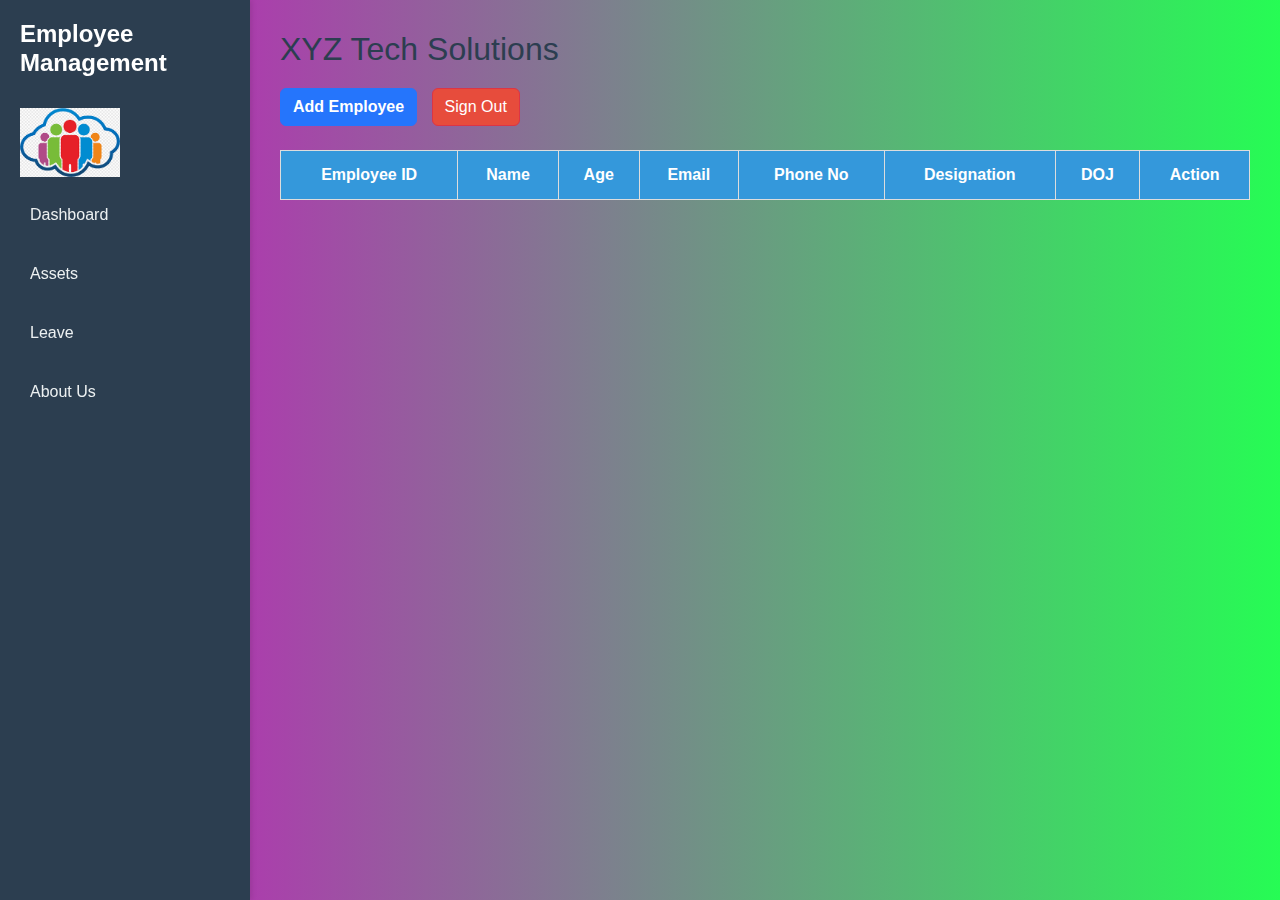
<file: employee project/index.html>
<!DOCTYPE html>
<html lang="en">
<head>
    <meta charset="UTF-8">
    <meta name="viewport" content="width=device-width, initial-scale=1.0">
    <title>Employee Management</title>
    <link href="https://cdn.jsdelivr.net/npm/bootstrap@5.3.0/dist/css/bootstrap.min.css" rel="stylesheet">
    <link rel="stylesheet" href="style.css">
</head>
<body>

    <!-- Sidebar -->
    <div class="sidebar">
        <h4 class="text-white">Employee Management</h4>
        <img src="hrm.png" alt="Logo" class="img-fluid mb-3">
        <a href="Dashboard.html">Dashboard</a>
        <a href="Assets.html">Assets</a>
        <a href="Leave.html">Leave</a>
        <a href="About Us">About Us </a>
    </div>

    <!-- Main Content -->
    <div class="main-content">
        <h2>XYZ Tech Solutions</h2>
        
        <!-- Button to open the Add Employee modal -->
        <button class="btn btn-primary" data-bs-toggle="modal" data-bs-target="#addEmployeeModal">Add Employee</button>
        <button class="btn btn-danger signout-btn" onclick="signOut()">Sign Out</button>

        <!-- Add Employee Modal -->
        <div class="modal fade" id="addEmployeeModal" tabindex="-1" aria-labelledby="addEmployeeModalLabel" aria-hidden="true">
            <div class="modal-dialog">
                <div class="modal-content">
                    <div class="modal-header">
                        <h5 class="modal-title" id="addEmployeeModalLabel">Add New Employee</h5>
                        <button type="button" class="btn-close" data-bs-dismiss="modal" aria-label="Close"></button>
                    </div>
                    <div class="modal-body">
                        <form id="employeeForm">
                            <div class="mb-3">
                                <label for="name" class="form-label">Name</label>
                                <input type="text" class="form-control" id="name" required>
                            </div>
                            <div class="mb-3">
                                <label for="Age" class="form-label">Age</label>
                                <input type="tel" class="form-control" id="Age" required>
                            </div>
                            <div class="mb-3">
                                <label for="email" class="form-label">Email</label>
                                <input type="email" class="form-control" id="email" required>
                            </div>
                            <div class="mb-3">
                                <label for="phone" class="form-label">Phone No.</label>
                                <input type="tel" class="form-control" id="phone" required>
                            </div>
                            <div class="mb-3">
                                <label for="designation" class="form-label">Designation</label>
                                <input type="text" class="form-control" id="designation" required>
                            </div>
                            <div class="mb-3">
                                <label for="DOJ" class="form-label">DOJ</label>
                                <input type="date" class="form-control" id="DOJ" required>
                            </div>
                            <button type="button" class="btn btn-success" onclick="addEmployee()">Submit</button>
                        </form>
                    </div>
                </div>
            </div>
        </div>

        <!-- Employee Table -->
        <table class="table table-bordered table-hover mt-4">
            <thead>
                <tr>
                    <th>Employee ID</th>
                    <th>Name</th>
                    <th>Age</th>
                    <th>Email</th>
                    <th>Phone No</th>
                    <th>Designation</th>
                    <th>DOJ</th>
                    <th>Action</th>
                </tr>
            </thead>
            <tbody id="employeeTable">
                <!-- Dynamic Employee Rows Will Be Added Here -->
            </tbody>
        </table>
    </div>

    <script src="https://cdn.jsdelivr.net/npm/bootstrap@5.3.0/dist/js/bootstrap.bundle.min.js"></script>
    <script src="script.js"></script>
</body>
</html>
</file>
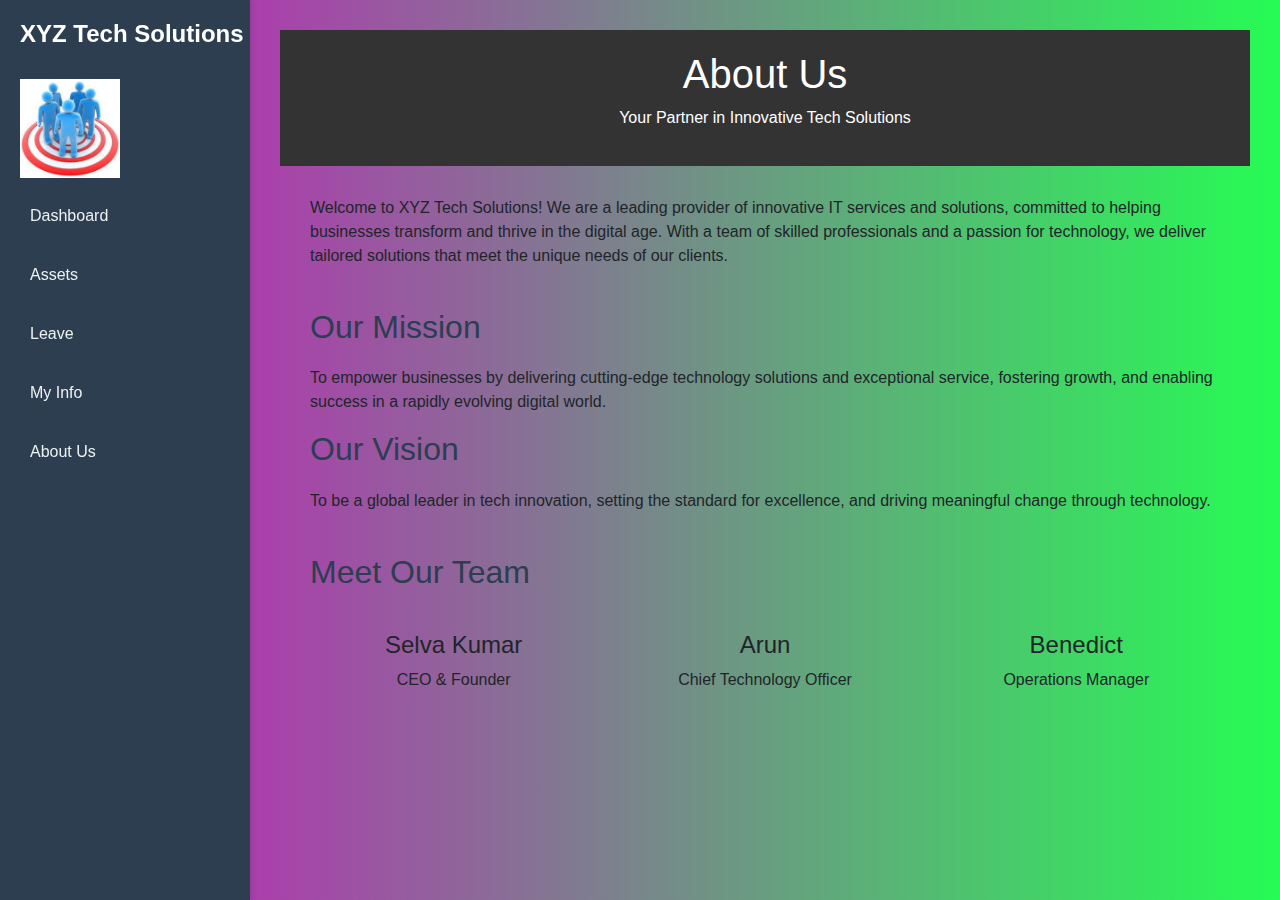
<file: employee project/About Us.html>
<!DOCTYPE html>
<html lang="en">
<head>
    <meta charset="UTF-8">
    <meta name="viewport" content="width=device-width, initial-scale=1.0">
    <title>About Us - XYZ Tech Solutions</title>
    <link href="https://cdn.jsdelivr.net/npm/bootstrap@5.3.0-alpha1/dist/css/bootstrap.min.css" rel="stylesheet" />
    <style>
        .about-header {
            background-color: #333;
            color: white;
            padding: 20px;
            text-align: center;
        }
        .about-content {
            padding: 30px;
        }
        .mission-vision {
            margin-top: 40px;
        }
        .team-section {
            margin-top: 40px;
        }
        .team-member {
            text-align: center;
            margin: 20px 0;
        }
        .team-member img {
            border-radius: 50%;
            max-width: 150px;
        }
    </style>
        <link rel="stylesheet" href="style.css">

</head>
<body>

    <!-- Sidebar -->
    <div class="sidebar">
        <h4 class="text-white">XYZ Tech Solutions</h4>
        <img src="logo.png" alt="Logo" class="img-fluid mb-3">
        <a href="dashboard.html">Dashboard</a>
        <a href="assets.html">Assets</a>
        <a href="leave.html">Leave</a>
        <a href="my-info.html">My Info</a>
        <a href="about-us.html">About Us</a>
    </div>

    <!-- Main Content -->
    <div class="main-content">
        <div class="about-header">
            <h1>About Us</h1>
            <p>Your Partner in Innovative Tech Solutions</p>
        </div>

        <div class="about-content">
            <p>
                Welcome to XYZ Tech Solutions! We are a leading provider of innovative IT services and solutions,
                committed to helping businesses transform and thrive in the digital age. With a team of skilled professionals
                and a passion for technology, we deliver tailored solutions that meet the unique needs of our clients.
            </p>

            <div class="mission-vision">
                <h2>Our Mission</h2>
                <p>
                    To empower businesses by delivering cutting-edge technology solutions and exceptional service, fostering
                    growth, and enabling success in a rapidly evolving digital world.
                </p>

                <h2>Our Vision</h2>
                <p>
                    To be a global leader in tech innovation, setting the standard for excellence, and driving meaningful
                    change through technology.
                </p>
            </div>

            <div class="team-section">
                <h2>Meet Our Team</h2>
                <div class="row">
                    <div class="col-md-4 team-member">

                        <h4>Selva Kumar</h4>
                        <p>CEO & Founder</p>
                    </div>
                    <div class="col-md-4 team-member">
                        <h4>Arun</h4>
                        <p>Chief Technology Officer</p>
                    </div>
                    <div class="col-md-4 team-member">
                        <h4>Benedict</h4>
                        <p>Operations Manager</p>
                    </div>
                </div>
            </div>
        </div>
    </div>

    <!-- Bootstrap JS (Optional) -->
    <script src="https://cdn.jsdelivr.net/npm/@popperjs/core@2.11.6/dist/umd/popper.min.js"></script>
    <script src="https://cdn.jsdelivr.net/npm/bootstrap@5.3.0-alpha1/dist/js/bootstrap.min.js"></script>
    <script src="script.js"></script>
</body>
</html>
</file>
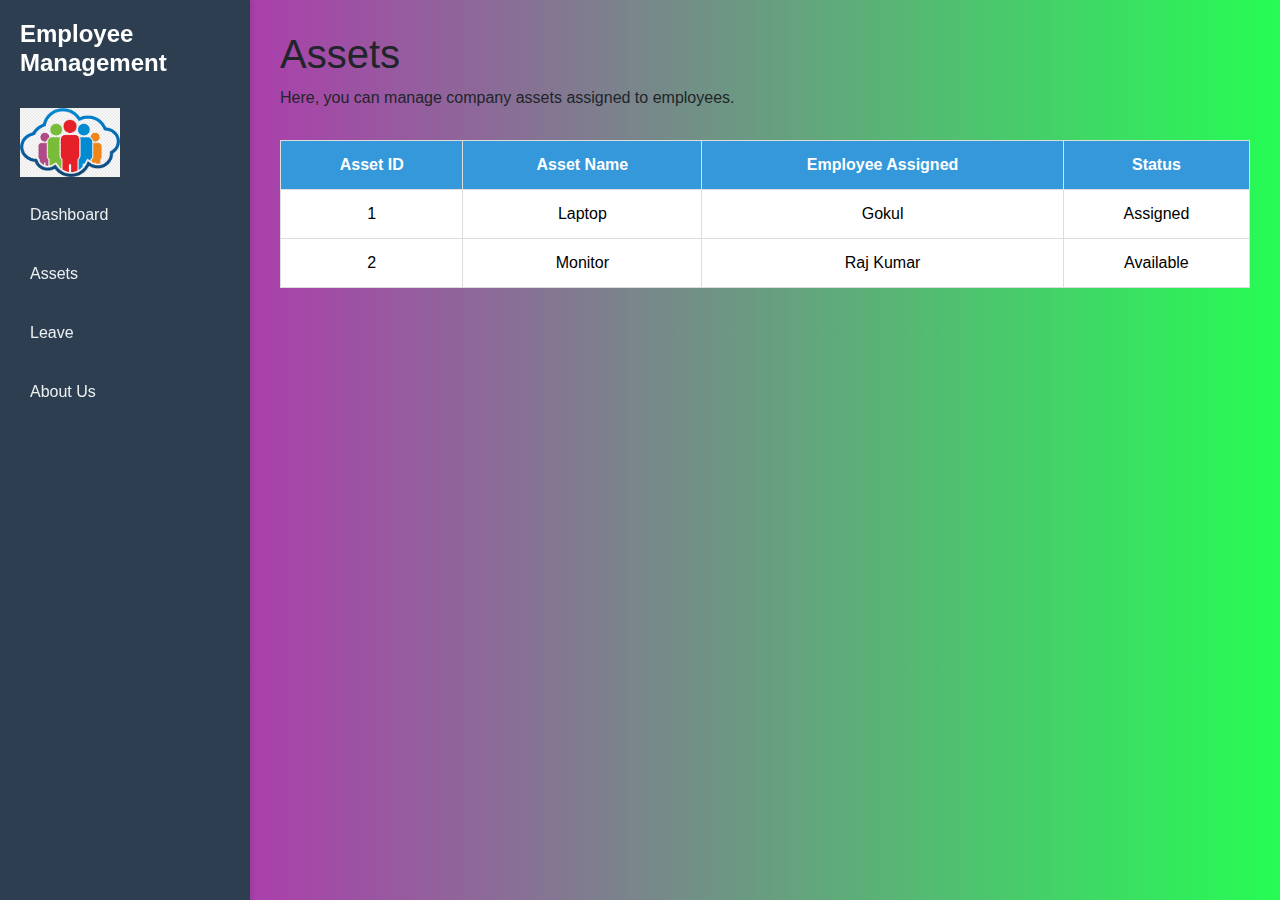
<file: employee project/Assets.html>
<!DOCTYPE html>
<html lang="en">
<head>
    <meta charset="UTF-8">
    <meta name="viewport" content="width=device-width, initial-scale=1.0">
    <title>Assets - Employee Management</title>
    <link href="https://cdn.jsdelivr.net/npm/bootstrap@5.3.0-alpha1/dist/css/bootstrap.min.css" rel="stylesheet" />
    <link rel="stylesheet" href="style.css">

</head>
<body>

    <!-- Sidebar -->
    <div class="sidebar">
        <h4>Employee Management</h4>
        <img src="hrm.png" alt="Logo" class="img-fluid mb-3">
        <a href="Dashboard.html">Dashboard</a>
        <a href="Assets.html">Assets</a>
        <a href="leave.html">Leave</a>
        <a href="About Us.html">About Us</a>
    </div>

    <!-- Main Content -->
    <div class="main-content">
        <h1>Assets</h1>
        <p>Here, you can manage company assets assigned to employees.</p>
        <table class="table">
            <thead>
                <tr>
                    <th>Asset ID</th>
                    <th>Asset Name</th>
                    <th>Employee Assigned</th>
                    <th>Status</th>
                </tr>
            </thead>
            <tbody>
                <tr>
                    <td>1</td>
                    <td>Laptop</td>
                    <td>Gokul</td>
                    <td>Assigned</td>
                </tr>
                <tr>
                    <td>2</td>
                    <td>Monitor</td>
                    <td>Raj Kumar</td>
                    <td>Available</td>
                </tr>
            </tbody>
        </table>
    </div>

    <!-- Bootstrap JS (Optional) -->
    <script src="https://cdn.jsdelivr.net/npm/@popperjs/core@2.11.6/dist/umd/popper.min.js"></script>
    <script src="https://cdn.jsdelivr.net/npm/bootstrap@5.3.0-alpha1/dist/js/bootstrap.min.js"></script>
    <script src="script.js"></script>
</body>
</html>
</file>
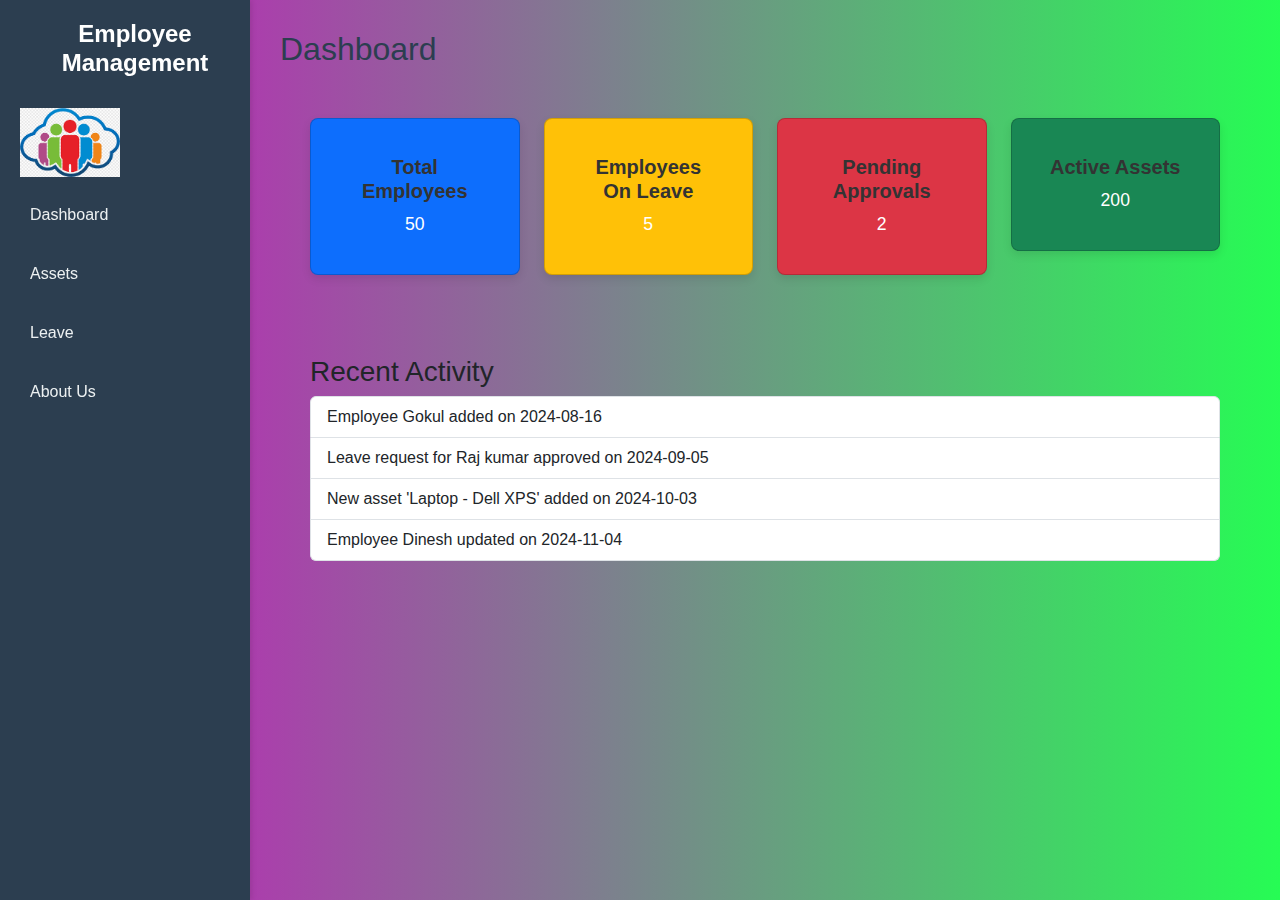
<file: employee project/Dashboard.html>
<!DOCTYPE html>
<html lang="en">
<head>
    <meta charset="UTF-8">
    <meta name="viewport" content="width=device-width, initial-scale=1.0">
    <title>Dashboard - Employee Management</title>
    <link href="https://cdn.jsdelivr.net/npm/bootstrap@5.3.0/dist/css/bootstrap.min.css" rel="stylesheet">
    <link rel="stylesheet" href="style.css">
    <style>
        /* Dashboard specific styles */
        .card {
            margin-bottom: 20px;
        }
        .card-title {
            font-size: 1.25rem;
        }
        .card-text {
            font-size: 1.1rem;
        }
        .card-body {
            text-align: center;
        }
        .stat-icon {
            font-size: 2.5rem;
        }
        .stat-card {
            transition: transform 0.2s ease-in-out;
        }
        .stat-card:hover {
            transform: scale(1.05);
        }
        .dashboard-section {
            padding: 30px;
        }
    </style>
</head>
<body>

    <!-- Sidebar -->
    <div class="sidebar">
        <h4 class="text-center text-white">Employee Management</h4>
        <img src="hrm.png" alt="Logo" class="img-fluid mb-3">
        <a href="Dashboard.html">Dashboard</a>
        <a href="assets.html">Assets</a>
        <a href="leave.html">Leave</a>
        <a href="About Us.html">About Us</a>
    </div>

    <!-- Main Content -->
    <div class="main-content">
        <h2>Dashboard</h2>

        <!-- Dashboard Stats Section -->
        <div class="dashboard-section">
            <div class="row">
                <!-- Total Employees Card -->
                <div class="col-md-3">
                    <div class="card text-white bg-primary stat-card">
                        <div class="card-body">
                            <i class="bi bi-person-fill stat-icon"></i>
                            <h5 class="card-title">Total Employees</h5>
                            <p class="card-text" id="totalEmployees">50</p>
                        </div>
                    </div>
                </div>

                <!-- On Leave Employees Card -->
                <div class="col-md-3">
                    <div class="card text-white bg-warning stat-card">
                        <div class="card-body">
                            <i class="bi bi-person-lines-fill stat-icon"></i>
                            <h5 class="card-title">Employees On Leave</h5>
                            <p class="card-text" id="onLeave">5</p>
                        </div>
                    </div>
                </div>

                <!-- Pending Approvals Card -->
                <div class="col-md-3">
                    <div class="card text-white bg-danger stat-card">
                        <div class="card-body">
                            <i class="bi bi-hourglass-split stat-icon"></i>
                            <h5 class="card-title">Pending Approvals</h5>
                            <p class="card-text" id="pendingApprovals">2</p>
                        </div>
                    </div>
                </div>

                <!-- Active Assets Card -->
                <div class="col-md-3">
                    <div class="card text-white bg-success stat-card">
                        <div class="card-body">
                            <i class="bi bi-briefcase-fill stat-icon"></i>
                            <h5 class="card-title">Active Assets</h5>
                            <p class="card-text" id="activeAssets">200</p>
                        </div>
                    </div>
                </div>
            </div>
        </div>

        <!-- Recent Activity Section -->
        <div class="dashboard-section">
            <h3>Recent Activity</h3>
            <ul class="list-group">
                <li class="list-group-item">Employee Gokul added on 2024-08-16 </li>
                <li class="list-group-item">Leave request for  Raj kumar approved on 2024-09-05</li>
                <li class="list-group-item">New asset 'Laptop - Dell XPS' added on 2024-10-03</li>
                <li class="list-group-item">Employee  Dinesh updated on 2024-11-04</li>
            </ul>
        </div>

    <script src="https://cdn.jsdelivr.net/npm/bootstrap@5.3.0/dist/js/bootstrap.bundle.min.js"></script>
    <script src="script.js"></script>
</body>
</html>
</file>
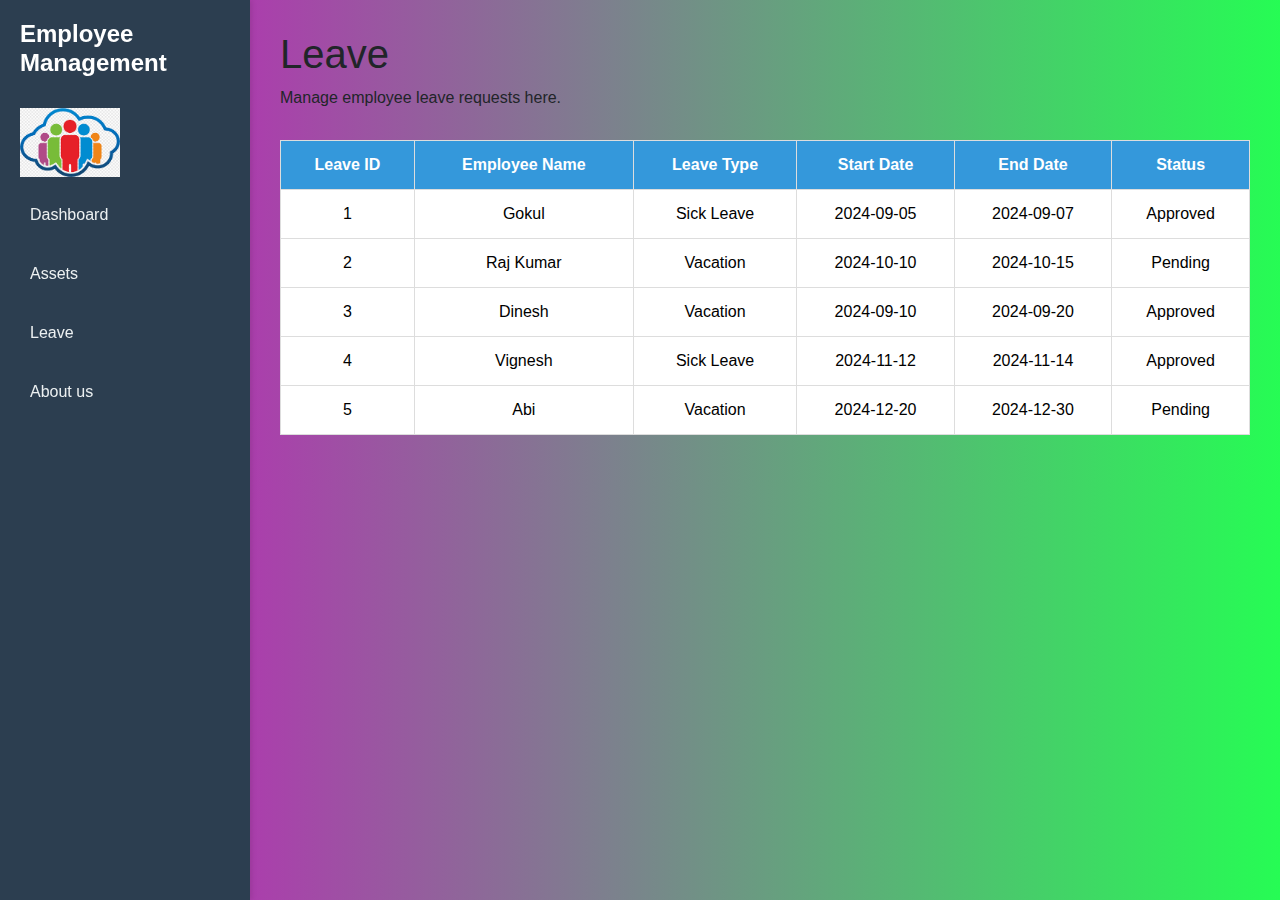
<file: employee project/leave.html>
<!DOCTYPE html>
<html lang="en">
<head>
    <meta charset="UTF-8">
    <meta name="viewport" content="width=device-width, initial-scale=1.0">
    <title>Leave - Employee Management</title>
    <link href="https://cdn.jsdelivr.net/npm/bootstrap@5.3.0-alpha1/dist/css/bootstrap.min.css" rel="stylesheet" />
    <link rel="stylesheet" href="style.css">

</head>
<body>

    <!-- Sidebar -->
    <div class="sidebar">
        <h4>Employee Management</h4>
        <img src="hrm.png" alt="Logo" class="img-fluid mb-3">
        <a href="dashboard.html">Dashboard</a>
        <a href="assets.html">Assets</a>
        <a href="leave.html">Leave</a>
        <a href="About Us.html">About us</a>
    </div>

    <!-- Main Content -->
    <div class="main-content">
        <h1>Leave</h1>
        <p>Manage employee leave requests here.</p>
        <table class="table">
            <thead>
                <tr>
                    <th>Leave ID</th>
                    <th>Employee Name</th>
                    <th>Leave Type</th>
                    <th>Start Date</th>
                    <th>End Date</th>
                    <th>Status</th>
                </tr>
            </thead>
            <tbody>
                <tr>
                    <td>1</td>
                    <td>Gokul</td>
                    <td>Sick Leave</td>
                    <td>2024-09-05</td>
                    <td>2024-09-07</td>
                    <td>Approved</td>
                </tr>
                <tr>
                    <td>2</td>
                    <td>Raj Kumar</td>
                    <td>Vacation</td>
                    <td>2024-10-10</td>
                    <td>2024-10-15</td>
                    <td>Pending</td>
                </tr>
                <tr>
                    <td>3</td>
                    <td>Dinesh</td>
                    <td>Vacation</td>
                    <td>2024-09-10</td>
                    <td>2024-09-20</td>
                    <td>Approved</td>
                </tr>
                <tr>
                    <td>4</td>
                    <td>Vignesh</td>
                    <td>Sick Leave</td>
                    <td>2024-11-12</td>
                    <td>2024-11-14</td>
                    <td>Approved</td>
                </tr>
                <tr>
                    <td>5</td>
                    <td>Abi</td>
                    <td>Vacation</td>
                    <td>2024-12-20</td>
                    <td>2024-12-30</td>
                    <td>Pending</td>
                </tr>

            </tbody>
        </table>
    </div>

    <!-- Bootstrap JS (Optional) -->
    <script src="https://cdn.jsdelivr.net/npm/@popperjs/core@2.11.6/dist/umd/popper.min.js"></script>
    <script src="https://cdn.jsdelivr.net/npm/bootstrap@5.3.0-alpha1/dist/js/bootstrap.min.js"></script>
    <script src="script.js"></script>
</body>
</html>
</file>
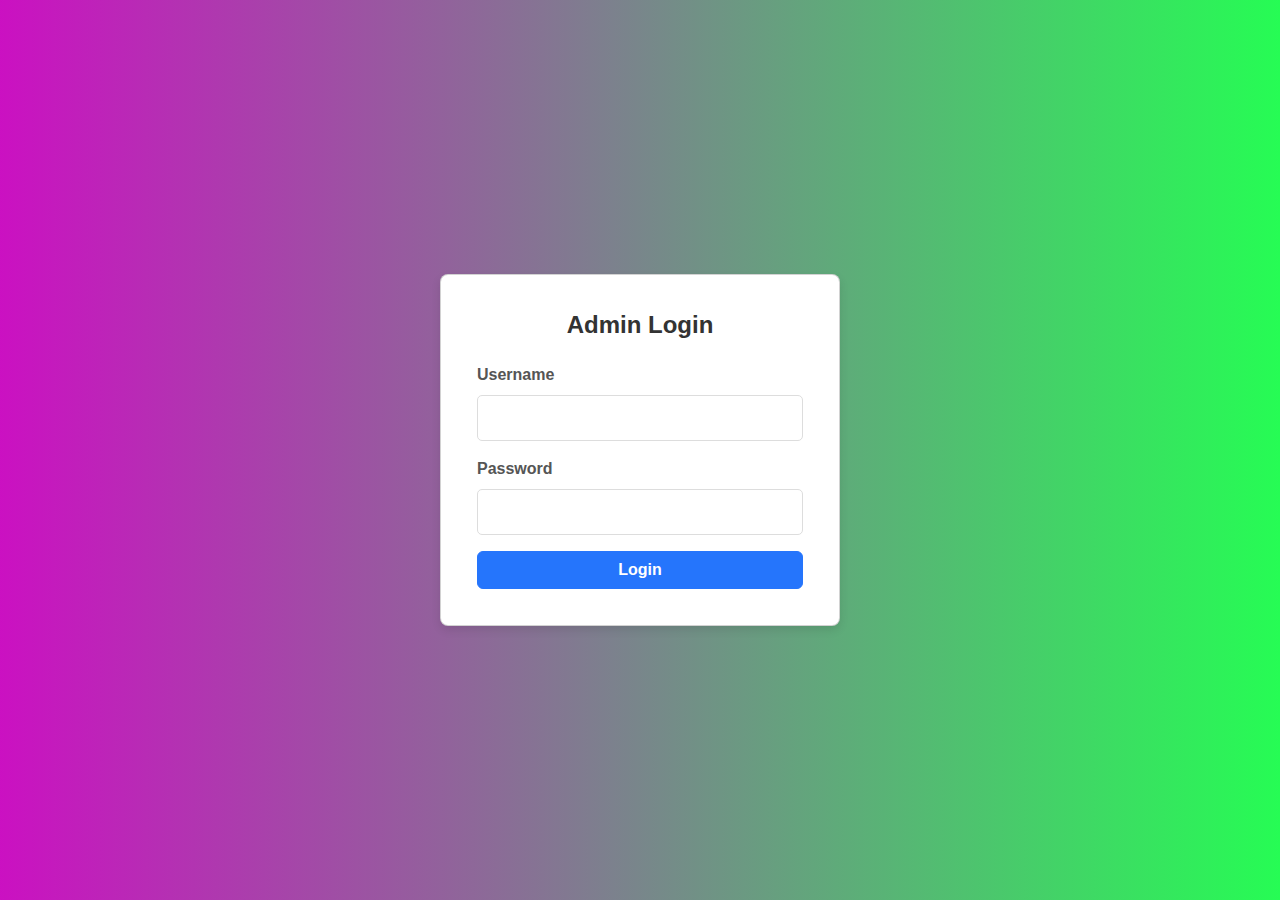
<file: employee project/login.html>
<!DOCTYPE html>
<html lang="en">
<head>
    <meta charset="UTF-8">
    <meta name="viewport" content="width=device-width, initial-scale=1.0">
    <title>Login</title>
    <link href="https://cdn.jsdelivr.net/npm/bootstrap@5.3.0/dist/css/bootstrap.min.css" rel="stylesheet">
    <link rel="stylesheet" href="style.css">
</head>
<body>

    <div class="container d-flex justify-content-center align-items-center min-vh-100">
        <div class="card" style="width: 100%; max-width: 400px;">
            <div class="card-body">
                <h5 class="card-title text-center mb-4"> Admin Login</h5>
                <form id="loginForm">
                    <div class="mb-3">
                        <label for="username" class="form-label">Username</label>
                        <input type="text" class="form-control" id="username" required>
                    </div>
                    <div class="mb-3">
                        <label for="password" class="form-label">Password</label>
                        <input type="password" class="form-control" id="password" required>
                    </div>
                    <div id="error-message" class="text-danger mb-3"></div>
                    <button type="submit" class="btn btn-primary w-100">Login</button>
                </form>
            </div>
        </div>
    </div>

    <script src="https://cdn.jsdelivr.net/npm/bootstrap@5.3.0/dist/js/bootstrap.bundle.min.js"></script>
    <script src="script.js"></script>
</body>
</html>
</file>
<file: employee project/style.css>
.sidebar {
    background-color: #2c3e50;
    color: #fff;
    width: 250px;
    height: 100vh;
    position: fixed;
    padding-top: 20px;
    padding-left: 20px;
    box-shadow: 2px 0px 5px rgba(0, 0, 0, 0.1);
}

.sidebar h4 {
    font-size: 1.5rem;
    font-weight: bold;
    margin-bottom: 30px;
}

.sidebar .img-fluid {
    max-width: 100px;
    margin-bottom: 30px;
}

.sidebar a {
    display: block;
    color: #ecf0f1;
    font-size: 1rem;
    text-decoration: none;
    padding: 10px;
    margin-bottom: 15px;
    border-radius: 5px;
    transition: background-color 0.3s;
}

.sidebar a:hover {
    background-color: #3498db;
}

/* Style for the main content */
.main-content {
    margin-left: 250px; /* To offset the sidebar */
    padding: 30px;
    /* background-color: #ffffff; */
}

.main-content h2 {
    font-size: 2rem;
    color: #2c3e50;
    margin-bottom: 20px;
}

/* Style for the buttons */
.btn {
    font-size: 1rem;
    margin-right: 10px;
}

.signout-btn {
    background-color: #e74c3c;
}

.signout-btn:hover {
    background-color: #c0392b;
}

/* Style for the Add Employee modal */
.modal-content {
    border-radius: 8px;
}

.modal-header {
    background-color: #3498db;
    color: #fff;
}

.modal-body {
    background-color: #f9f9f9;
}

.modal-footer {
    border-top: 1px solid #ccc;
}

.form-label {
    font-weight: bold;
}

.form-control {
    border-radius: 5px;
    border: 1px solid #ddd;
    padding: 10px;
    transition: border-color 0.3s;
}

.form-control:focus {
    border-color: #3498db;
    box-shadow: 0 0 5px rgba(52, 152, 219, 0.6);
}

/* Style for the Employee Table */
.table {
    width: 100%;
    margin-top: 30px;
    border-collapse: collapse;
}

.table th,
.table td {
    text-align: center;
    padding: 12px;
    border: 1px solid #ddd;
}

.table th {
    background-color: #3498db;
    color: #fff;
}

.table-hover tbody tr:hover {
    background-color: #f1f1f1;
}

.table .btn {
    font-size: 0.9rem;
    padding: 5px 10px;
}

.table .btn-edit {
    background-color: #f39c12;
    color: white;
}

.table .btn-delete {
    background-color: #e74c3c;
    color: white;
}

.table .btn-edit:hover {
    background-color: #f1c40f;
}

.table .btn-delete:hover {
    background-color: #c0392b;
}

/* Apply background gradient to body */
body {
    background: linear-gradient(to right, hsl(303, 85%, 43%), #26fc54); /* Gradient from purple to blue */
    font-family: Arial, sans-serif;
}

/* Center the card container */
.container {
    display: flex;
    justify-content: center;
    align-items: center;
    height: 100vh;
}

/* Style the login card */
.card {
    background-color: #ffffff; /* White background */
    border-radius: 8px; /* Rounded corners */
    box-shadow: 0 4px 10px rgba(0, 0, 0, 0.1); /* Light shadow */
    padding: 20px;
}

/* Style the card title */
.card-title {
    font-size: 1.5rem;
    font-weight: bold;
    color: #333;
}

/* Style form elements */
.form-label {
    font-weight: 600;
    color: #555;
}

/* Style the input fields */
.form-control {
    border-radius: 5px;
    border: 1px solid #ddd;
    padding: 10px;
    transition: border-color 0.3s ease;
}

.form-control:focus {
    border-color: #2575fc; /* Blue border on focus */
    box-shadow: 0 0 5px rgba(37, 117, 252, 0.6);
}

/* Style the login button */
.btn-primary {
    background-color: #2575fc;
    border-color: #2575fc;
    font-weight: 600;
}

.btn-primary:hover {
    background-color: #6a11cb; /* Hover effect for button */
    border-color: #6a11cb;
}

/* Error message styling */
.text-danger {
    font-size: 0.9rem;
    margin-top: 10px;
    text-align: center;
}
</file>
